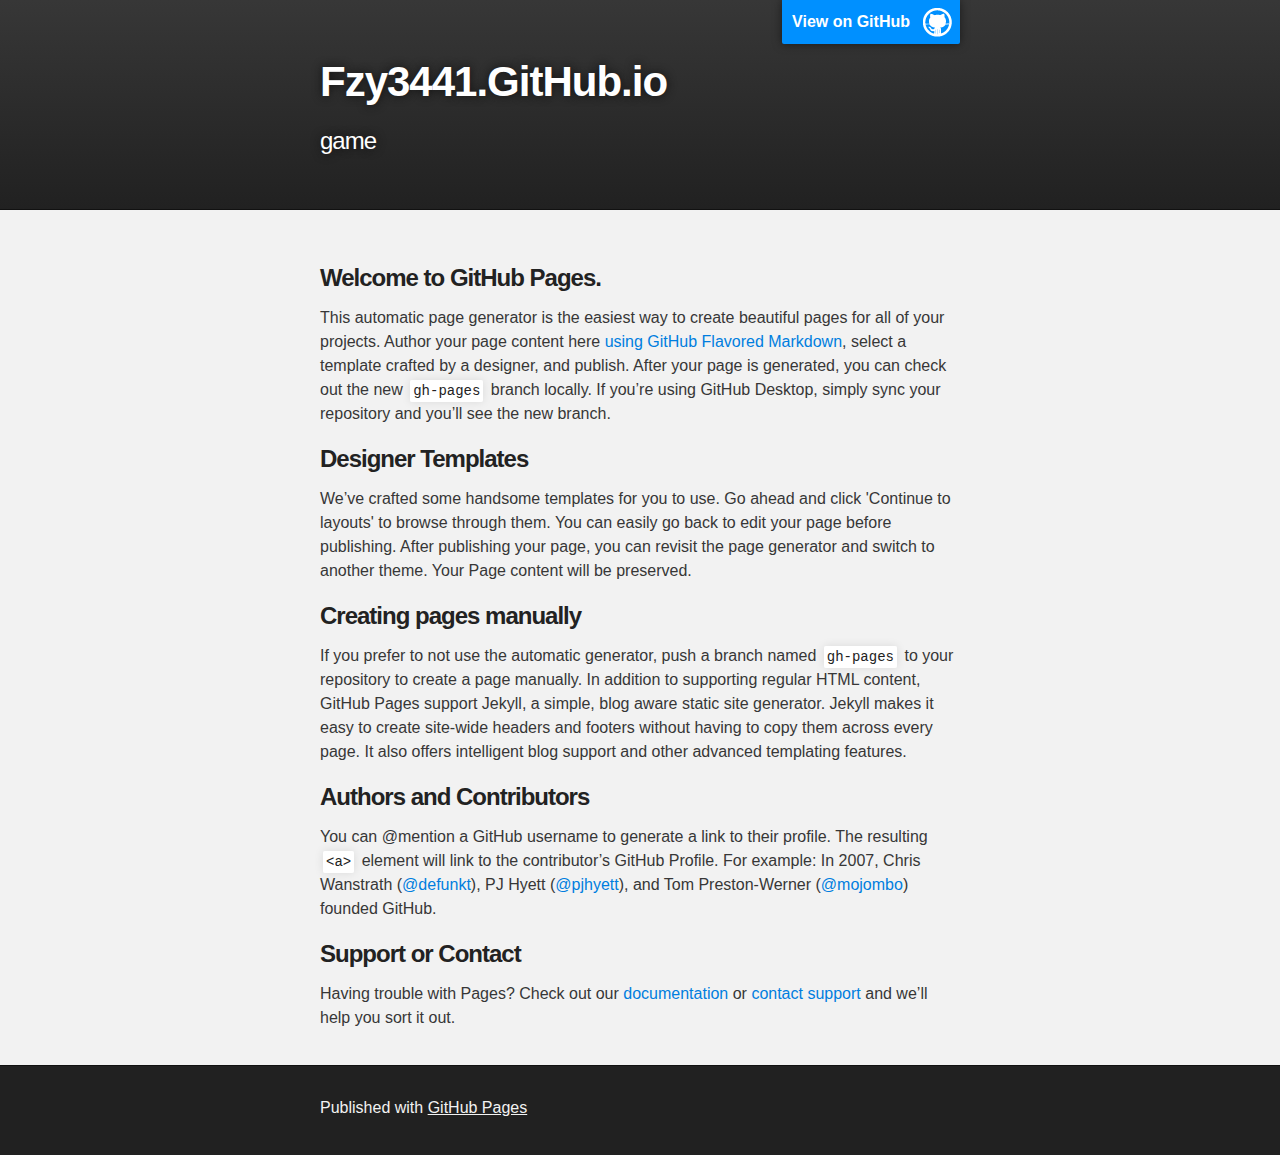
<file: index.html>
<!DOCTYPE html>
<html>

  <head>
    <meta charset='utf-8'>
    <meta http-equiv="X-UA-Compatible" content="chrome=1">
    <meta name="description" content="Fzy3441.GitHub.io : game">

    <link rel="stylesheet" type="text/css" media="screen" href="stylesheets/stylesheet.css">

    <title>Fzy3441.GitHub.io</title>
  </head>

  <body>

    <!-- HEADER -->
    <div id="header_wrap" class="outer">
        <header class="inner">
          <a id="forkme_banner" href="https://github.com/fzy3441">View on GitHub</a>

          <h1 id="project_title">Fzy3441.GitHub.io</h1>
          <h2 id="project_tagline">game</h2>

        </header>
    </div>

    <!-- MAIN CONTENT -->
    <div id="main_content_wrap" class="outer">
      <section id="main_content" class="inner">
        <h3>
<a id="welcome-to-github-pages" class="anchor" href="#welcome-to-github-pages" aria-hidden="true"><span aria-hidden="true" class="octicon octicon-link"></span></a>Welcome to GitHub Pages.</h3>

<p>This automatic page generator is the easiest way to create beautiful pages for all of your projects. Author your page content here <a href="https://guides.github.com/features/mastering-markdown/">using GitHub Flavored Markdown</a>, select a template crafted by a designer, and publish. After your page is generated, you can check out the new <code>gh-pages</code> branch locally. If you’re using GitHub Desktop, simply sync your repository and you’ll see the new branch.</p>

<h3>
<a id="designer-templates" class="anchor" href="#designer-templates" aria-hidden="true"><span aria-hidden="true" class="octicon octicon-link"></span></a>Designer Templates</h3>

<p>We’ve crafted some handsome templates for you to use. Go ahead and click 'Continue to layouts' to browse through them. You can easily go back to edit your page before publishing. After publishing your page, you can revisit the page generator and switch to another theme. Your Page content will be preserved.</p>

<h3>
<a id="creating-pages-manually" class="anchor" href="#creating-pages-manually" aria-hidden="true"><span aria-hidden="true" class="octicon octicon-link"></span></a>Creating pages manually</h3>

<p>If you prefer to not use the automatic generator, push a branch named <code>gh-pages</code> to your repository to create a page manually. In addition to supporting regular HTML content, GitHub Pages support Jekyll, a simple, blog aware static site generator. Jekyll makes it easy to create site-wide headers and footers without having to copy them across every page. It also offers intelligent blog support and other advanced templating features.</p>

<h3>
<a id="authors-and-contributors" class="anchor" href="#authors-and-contributors" aria-hidden="true"><span aria-hidden="true" class="octicon octicon-link"></span></a>Authors and Contributors</h3>

<p>You can @mention a GitHub username to generate a link to their profile. The resulting <code>&lt;a&gt;</code> element will link to the contributor’s GitHub Profile. For example: In 2007, Chris Wanstrath (<a href="https://github.com/defunkt" class="user-mention">@defunkt</a>), PJ Hyett (<a href="https://github.com/pjhyett" class="user-mention">@pjhyett</a>), and Tom Preston-Werner (<a href="https://github.com/mojombo" class="user-mention">@mojombo</a>) founded GitHub.</p>

<h3>
<a id="support-or-contact" class="anchor" href="#support-or-contact" aria-hidden="true"><span aria-hidden="true" class="octicon octicon-link"></span></a>Support or Contact</h3>

<p>Having trouble with Pages? Check out our <a href="https://help.github.com/pages">documentation</a> or <a href="https://github.com/contact">contact support</a> and we’ll help you sort it out.</p>
      </section>
    </div>

    <!-- FOOTER  -->
    <div id="footer_wrap" class="outer">
      <footer class="inner">
        <p>Published with <a href="https://pages.github.com">GitHub Pages</a></p>
      </footer>
    </div>

    

  </body>
</html>
</file>
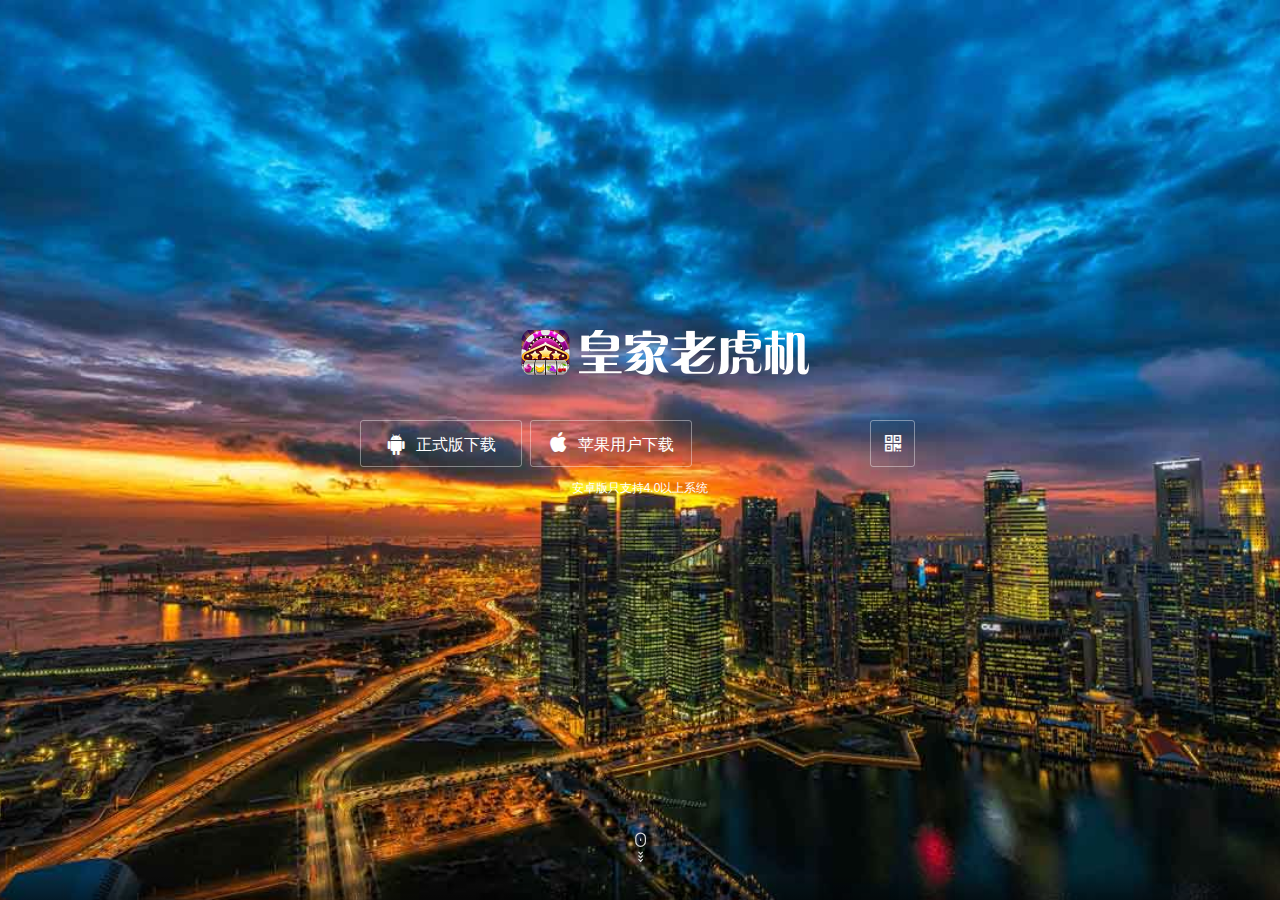
<file: 11/app.html>
<!DOCTYPE html>
<!--[if lt IE 7 ]><html class="ie6"><![endif]-->
<!--[if IE 7 ]><html class="ie7"><![endif]-->
<!--[if IE 8 ]><html class="ie8"><![endif]-->
<!--[if IE 9 ]><html class="ie9"><![endif]-->
<!--[if (gt IE 9)|!(IE)]><!--><html class="w3c"><!--<![endif]-->
<head>
  <meta charset=gbk>
  <title>�ʼ��ϻ���-����</title>
  <meta name="description" content="ûʲô">
  <meta name="renderer" content="webkit">
  <meta name="viewport" content="width=device-width, initial-scale=1.0, minimum-scale=1.0, maximum-scale=1.0, user-scalable=no">
  <link rel="stylesheet" href="style/css/ssl.css">
</head>
<body>
  <img src="style/img/logo.png" style="height:0;display:block;">
  <div class="container">
    <div class="stage stage-one active">
      <div class="bg-toggle bg-0"></div>
      <div class="title"></div>
      <div class="downloads">
        <a href="//www.chessgame.mobi/share/jingpin/download/BoutiqueOne.apk" class="download android">
          <i class="icon">&#xe604;</i>
          <span class="icon-text">��ʽ������</span>
        </a>
        <a href="//itunes.apple.com/cn/app/huang-jia-lao-hu-ji-shui-guo/id1154408769?l=zh&ls=1&mt=8" class="download ios">
          <i class="icon">&#xe603;</i>
          <span class="icon-text">ƻ���û�����</span>
        </a>
        
        
        
        <a href="javascript:void(0);" class="download qrcode">
          <i class="icon">&#xe772;</i>
        </a>
        <div class="text">��׿��ֻ֧��4.0����ϵͳ</div>
      </div>
      <div class="mouse">
        <div class="mouse-body">
          <div class="wheel"></div>
        </div>
        <div class="arrow-body">
          <span class="arrow arrow-a"></span>
          <span class="arrow arrow-b"></span>
          <span class="arrow arrow-c"></span>
        </div>
      </div>
    </div>
    
    <div class="stage stage-two">
    

    </div>

  </div>
  
  <script src="style/js/1102.js" ></script>
  <!--<script src="style/js/spiritext.js"></script>-->
  <script src="style/js/67bed3a6.js" ></script>
  <script src="style/js/ssl.js" ></script>

</body>
</html>
</file>
<file: stylesheets/stylesheet.css>
/*******************************************************************************
Slate Theme for GitHub Pages
by Jason Costello, @jsncostello
*******************************************************************************/

@import url(github-light.css);

/*******************************************************************************
MeyerWeb Reset
*******************************************************************************/

html, body, div, span, applet, object, iframe,
h1, h2, h3, h4, h5, h6, p, blockquote, pre,
a, abbr, acronym, address, big, cite, code,
del, dfn, em, img, ins, kbd, q, s, samp,
small, strike, strong, sub, sup, tt, var,
b, u, i, center,
dl, dt, dd, ol, ul, li,
fieldset, form, label, legend,
table, caption, tbody, tfoot, thead, tr, th, td,
article, aside, canvas, details, embed,
figure, figcaption, footer, header, hgroup,
menu, nav, output, ruby, section, summary,
time, mark, audio, video {
  margin: 0;
  padding: 0;
  border: 0;
  font: inherit;
  vertical-align: baseline;
}

/* HTML5 display-role reset for older browsers */
article, aside, details, figcaption, figure,
footer, header, hgroup, menu, nav, section {
  display: block;
}

ol, ul {
  list-style: none;
}

table {
  border-collapse: collapse;
  border-spacing: 0;
}

/*******************************************************************************
Theme Styles
*******************************************************************************/

body {
  box-sizing: border-box;
  color:#373737;
  background: #212121;
  font-size: 16px;
  font-family: 'Myriad Pro', Calibri, Helvetica, Arial, sans-serif;
  line-height: 1.5;
  -webkit-font-smoothing: antialiased;
}

h1, h2, h3, h4, h5, h6 {
  margin: 10px 0;
  font-weight: 700;
  color:#222222;
  font-family: 'Lucida Grande', 'Calibri', Helvetica, Arial, sans-serif;
  letter-spacing: -1px;
}

h1 {
  font-size: 36px;
  font-weight: 700;
}

h2 {
  padding-bottom: 10px;
  font-size: 32px;
  background: url('../images/bg_hr.png') repeat-x bottom;
}

h3 {
  font-size: 24px;
}

h4 {
  font-size: 21px;
}

h5 {
  font-size: 18px;
}

h6 {
  font-size: 16px;
}

p {
  margin: 10px 0 15px 0;
}

footer p {
  color: #f2f2f2;
}

a {
  text-decoration: none;
  color: #007edf;
  text-shadow: none;

  transition: color 0.5s ease;
  transition: text-shadow 0.5s ease;
  -webkit-transition: color 0.5s ease;
  -webkit-transition: text-shadow 0.5s ease;
  -moz-transition: color 0.5s ease;
  -moz-transition: text-shadow 0.5s ease;
  -o-transition: color 0.5s ease;
  -o-transition: text-shadow 0.5s ease;
  -ms-transition: color 0.5s ease;
  -ms-transition: text-shadow 0.5s ease;
}

a:hover, a:focus {text-decoration: underline;}

footer a {
  color: #F2F2F2;
  text-decoration: underline;
}

em {
  font-style: italic;
}

strong {
  font-weight: bold;
}

img {
  position: relative;
  margin: 0 auto;
  max-width: 739px;
  padding: 5px;
  margin: 10px 0 10px 0;
  border: 1px solid #ebebeb;

  box-shadow: 0 0 5px #ebebeb;
  -webkit-box-shadow: 0 0 5px #ebebeb;
  -moz-box-shadow: 0 0 5px #ebebeb;
  -o-box-shadow: 0 0 5px #ebebeb;
  -ms-box-shadow: 0 0 5px #ebebeb;
}

p img {
  display: inline;
  margin: 0;
  padding: 0;
  vertical-align: middle;
  text-align: center;
  border: none;
}

pre, code {
  width: 100%;
  color: #222;
  background-color: #fff;

  font-family: Monaco, "Bitstream Vera Sans Mono", "Lucida Console", Terminal, monospace;
  font-size: 14px;

  border-radius: 2px;
  -moz-border-radius: 2px;
  -webkit-border-radius: 2px;
}

pre {
  width: 100%;
  padding: 10px;
  box-shadow: 0 0 10px rgba(0,0,0,.1);
  overflow: auto;
}

code {
  padding: 3px;
  margin: 0 3px;
  box-shadow: 0 0 10px rgba(0,0,0,.1);
}

pre code {
  display: block;
  box-shadow: none;
}

blockquote {
  color: #666;
  margin-bottom: 20px;
  padding: 0 0 0 20px;
  border-left: 3px solid #bbb;
}


ul, ol, dl {
  margin-bottom: 15px
}

ul {
  list-style-position: inside;
  list-style: disc;
  padding-left: 20px;
}

ol {
  list-style-position: inside;
  list-style: decimal;
  padding-left: 20px;
}

dl dt {
  font-weight: bold;
}

dl dd {
  padding-left: 20px;
  font-style: italic;
}

dl p {
  padding-left: 20px;
  font-style: italic;
}

hr {
  height: 1px;
  margin-bottom: 5px;
  border: none;
  background: url('../images/bg_hr.png') repeat-x center;
}

table {
  border: 1px solid #373737;
  margin-bottom: 20px;
  text-align: left;
 }

th {
  font-family: 'Lucida Grande', 'Helvetica Neue', Helvetica, Arial, sans-serif;
  padding: 10px;
  background: #373737;
  color: #fff;
 }

td {
  padding: 10px;
  border: 1px solid #373737;
 }

form {
  background: #f2f2f2;
  padding: 20px;
}

/*******************************************************************************
Full-Width Styles
*******************************************************************************/

.outer {
  width: 100%;
}

.inner {
  position: relative;
  max-width: 640px;
  padding: 20px 10px;
  margin: 0 auto;
}

#forkme_banner {
  display: block;
  position: absolute;
  top:0;
  right: 10px;
  z-index: 10;
  padding: 10px 50px 10px 10px;
  color: #fff;
  background: url('../images/blacktocat.png') #0090ff no-repeat 95% 50%;
  font-weight: 700;
  box-shadow: 0 0 10px rgba(0,0,0,.5);
  border-bottom-left-radius: 2px;
  border-bottom-right-radius: 2px;
}

#header_wrap {
  background: #212121;
  background: -moz-linear-gradient(top, #373737, #212121);
  background: -webkit-linear-gradient(top, #373737, #212121);
  background: -ms-linear-gradient(top, #373737, #212121);
  background: -o-linear-gradient(top, #373737, #212121);
  background: linear-gradient(top, #373737, #212121);
}

#header_wrap .inner {
  padding: 50px 10px 30px 10px;
}

#project_title {
  margin: 0;
  color: #fff;
  font-size: 42px;
  font-weight: 700;
  text-shadow: #111 0px 0px 10px;
}

#project_tagline {
  color: #fff;
  font-size: 24px;
  font-weight: 300;
  background: none;
  text-shadow: #111 0px 0px 10px;
}

#downloads {
  position: absolute;
  width: 210px;
  z-index: 10;
  bottom: -40px;
  right: 0;
  height: 70px;
  background: url('../images/icon_download.png') no-repeat 0% 90%;
}

.zip_download_link {
  display: block;
  float: right;
  width: 90px;
  height:70px;
  text-indent: -5000px;
  overflow: hidden;
  background: url(../images/sprite_download.png) no-repeat bottom left;
}

.tar_download_link {
  display: block;
  float: right;
  width: 90px;
  height:70px;
  text-indent: -5000px;
  overflow: hidden;
  background: url(../images/sprite_download.png) no-repeat bottom right;
  margin-left: 10px;
}

.zip_download_link:hover {
  background: url(../images/sprite_download.png) no-repeat top left;
}

.tar_download_link:hover {
  background: url(../images/sprite_download.png) no-repeat top right;
}

#main_content_wrap {
  background: #f2f2f2;
  border-top: 1px solid #111;
  border-bottom: 1px solid #111;
}

#main_content {
  padding-top: 40px;
}

#footer_wrap {
  background: #212121;
}



/*******************************************************************************
Small Device Styles
*******************************************************************************/

@media screen and (max-width: 480px) {
  body {
    font-size:14px;
  }

  #downloads {
    display: none;
  }

  .inner {
    min-width: 320px;
    max-width: 480px;
  }

  #project_title {
  font-size: 32px;
  }

  h1 {
    font-size: 28px;
  }

  h2 {
    font-size: 24px;
  }

  h3 {
    font-size: 21px;
  }

  h4 {
    font-size: 18px;
  }

  h5 {
    font-size: 14px;
  }

  h6 {
    font-size: 12px;
  }

  code, pre {
    min-width: 320px;
    max-width: 480px;
    font-size: 11px;
  }

}
</file>
<file: 11/style/css/ssl.css>
@font-face {
	font-family: 'iconfont';
	src: url(img/iconfont.eot?#iefix);
	src: url(img/iconfont.eot?#iefix) format("embedded-opentype"), url(img/iconfont.woff) format("woff"), url(img/iconfont.ttf) format("truetype"), url(img/iconfont.svg) format("svg")
}
.downloads .download .icon {
	font-family: "iconfont"!important;
	font-size: 16px;
	font-style: normal;
	-webkit-font-smoothing: antialiased;
	-moz-osx-font-smoothing: grayscale;
	-webkit-text-stroke-width: .2px
}
body, html {
	background-color: #333;
	font-family: "Helvetica Neue", "Helvetica", "Microsoft YaHei", "STXIHEI", "Arial", "sans-serif";
	height: 100%;
	margin: 0;
	overflow: hidden;
	padding: 0;
	position: relative
}
.container, .stage:before, .stage-one .bg-toggle, .layer, .extra, .qrcode-layer {
	bottom: 0;
	left: 0;
	position: absolute;
	right: 0;
	top: 0
}
.logo {
	overflow: hidden;
	text-indent: -100%
}
.stage-two .title, .stage-three .title, .stage-four .title, .stage-four .item-0, .stage-four .show-item-0, .stage-four .item-1, .stage-four .show-item-1, .stage-four .item-2, .stage-four .show-item-2, .stage-four .item-3, .stage-four .show-item-3, .stage-four .item-4, .stage-four .show-item-4, .stage-four .item-5, .stage-four .show-item-5, .stage-one .title, .stage-two .map, .stage-two .cloud, .stage-two .more-information, .stage-three .location, .stage-three .huichi, .stage-three .shangmen, .stage-three .tuangou, .stage-three .chaoshi, .stage-three .dingpiao, .stage-three .tongcheng, .stage-four .fangdajing, .logo, .downloads .download {
	background-size: 100%;
	background-repeat: no-repeat;
	background-position: center;
	display: block;
	position: absolute
}
.stage-two .title, .stage-three .title, .stage-four .title {
	height: 80px;
	left: 0;
	right: 0;
	top: 15%;
	z-index: 10
}
.stage-four .item-0, .stage-four .show-item-0, .stage-four .item-1, .stage-four .show-item-1, .stage-four .item-2, .stage-four .show-item-2, .stage-four .item-3, .stage-four .show-item-3, .stage-four .item-4, .stage-four .show-item-4, .stage-four .item-5, .stage-four .show-item-5 {
	background-size: 100%;
	height: 72px;
	left: 50%;
	margin-top: -36px;
	top: 50%;
	width: 60px
}
.stage-four .item-0, .stage-four .show-item-0, .stage-four .item-1, .stage-four .show-item-1, .stage-four .item-2, .stage-four .show-item-2, .stage-four .item-3, .stage-four .show-item-3, .stage-four .item-4, .stage-four .show-item-4, .stage-four .item-5, .stage-four .show-item-5 {
	background: url(img/t01f0d6e4ea706ec3bb.png) no-repeat center;
	background-size: 160px;
	height: 94px;
	margin-top: -47px;
	position: absolute;
	top: 50%;
	width: 80px
}
@-moz-keyframes scaleCircle {
from {
opacity:.5;
-moz-transform:scale(0);
transform:scale(0)
}
to {
	opacity: 0;
	-moz-transform: scale(11);
	transform: scale(11)
}
}
@-webkit-keyframes scaleCircle {
from {
opacity:.5;
-webkit-transform:scale(0);
transform:scale(0)
}
to {
	opacity: 0;
	-webkit-transform: scale(11);
	transform: scale(11)
}
}
@keyframes scaleCircle {
from {
opacity:.5;
-moz-transform:scale(0);
-ms-transform:scale(0);
-webkit-transform:scale(0);
transform:scale(0)
}
to {
	opacity: 0;
	-moz-transform: scale(11);
	-ms-transform: scale(11);
	-webkit-transform: scale(11);
	transform: scale(11)
}
}
@-moz-keyframes putong {
93% {
-moz-transform:scale(1);
transform:scale(1)
}
95% {
-moz-transform:scale(1.1);
transform:scale(1.1)
}
98% {
-moz-transform:scale(0.95);
transform:scale(0.95)
}
}
@-webkit-keyframes putong {
93% {
-webkit-transform:scale(1);
transform:scale(1)
}
95% {
-webkit-transform:scale(1.1);
transform:scale(1.1)
}
98% {
-webkit-transform:scale(0.95);
transform:scale(0.95)
}
}
@keyframes putong {
93% {
-moz-transform:scale(1);
-ms-transform:scale(1);
-webkit-transform:scale(1);
transform:scale(1)
}
95% {
-moz-transform:scale(1.1);
-ms-transform:scale(1.1);
-webkit-transform:scale(1.1);
transform:scale(1.1)
}
98% {
-moz-transform:scale(0.95);
-ms-transform:scale(0.95);
-webkit-transform:scale(0.95);
transform:scale(0.95)
}
}
@-moz-keyframes mouseScroll {
0% {
opacity:0
}
50% {
opacity:.5
}
100% {
opacity:1
}
}
@-webkit-keyframes mouseScroll {
0% {
opacity:0
}
50% {
opacity:.5
}
100% {
opacity:1
}
}
@keyframes mouseScroll {
0% {
opacity:0
}
50% {
opacity:.5
}
100% {
opacity:1
}
}
@-moz-keyframes mouseWheel {
0% {
opacity:1;
-moz-transform:translateY(0);
transform:translateY(0)
}
100% {
opacity:0;
-moz-transform:translateY(4px);
transform:translateY(4px)
}
}
@-webkit-keyframes mouseWheel {
0% {
opacity:1;
-webkit-transform:translateY(0);
transform:translateY(0)
}
100% {
opacity:0;
-webkit-transform:translateY(4px);
transform:translateY(4px)
}
}
@keyframes mouseWheel {
0% {
opacity:1;
-moz-transform:translateY(0);
-ms-transform:translateY(0);
-webkit-transform:translateY(0);
transform:translateY(0)
}
100% {
opacity:0;
-moz-transform:translateY(4px);
-ms-transform:translateY(4px);
-webkit-transform:translateY(4px);
transform:translateY(4px)
}
}
@-moz-keyframes popOne {
0% {
filter:blur(0px);
-moz-transform:scale(1.2);
transform:scale(1.2)
}
30% {
filter:blur(0px);
-moz-transform:scale(1.2);
transform:scale(1.2)
}
43% {
filter:blur(4px);
-moz-transform:scale(1);
transform:scale(1)
}
90% {
filter:blur(4px);
-moz-transform:scale(1);
transform:scale(1)
}
100% {
filter:blur(0px);
-moz-transform:scale(1.2);
transform:scale(1.2)
}
}
@-webkit-keyframes popOne {
0% {
-webkit-filter:blur(0px);
filter:blur(0px);
-webkit-transform:scale(1.2);
transform:scale(1.2)
}
30% {
-webkit-filter:blur(0px);
filter:blur(0px);
-webkit-transform:scale(1.2);
transform:scale(1.2)
}
43% {
-webkit-filter:blur(4px);
filter:blur(4px);
-webkit-transform:scale(1);
transform:scale(1)
}
90% {
-webkit-filter:blur(4px);
filter:blur(4px);
-webkit-transform:scale(1);
transform:scale(1)
}
100% {
-webkit-filter:blur(0px);
filter:blur(0px);
-webkit-transform:scale(1.2);
transform:scale(1.2)
}
}
@keyframes popOne {
0% {
-webkit-filter:blur(0px);
filter:blur(0px);
-moz-transform:scale(1.2);
-ms-transform:scale(1.2);
-webkit-transform:scale(1.2);
transform:scale(1.2)
}
30% {
-webkit-filter:blur(0px);
filter:blur(0px);
-moz-transform:scale(1.2);
-ms-transform:scale(1.2);
-webkit-transform:scale(1.2);
transform:scale(1.2)
}
43% {
-webkit-filter:blur(4px);
filter:blur(4px);
-moz-transform:scale(1);
-ms-transform:scale(1);
-webkit-transform:scale(1);
transform:scale(1)
}
90% {
-webkit-filter:blur(4px);
filter:blur(4px);
-moz-transform:scale(1);
-ms-transform:scale(1);
-webkit-transform:scale(1);
transform:scale(1)
}
100% {
-webkit-filter:blur(0px);
filter:blur(0px);
-moz-transform:scale(1.2);
-ms-transform:scale(1.2);
-webkit-transform:scale(1.2);
transform:scale(1.2)
}
}
@-moz-keyframes popTwo {
0% {
filter:blur(4px);
-moz-transform:scale(1);
transform:scale(1)
}
33% {
filter:blur(4px);
-moz-transform:scale(1);
transform:scale(1)
}
43% {
filter:blur(0px);
-moz-transform:scale(1.2);
transform:scale(1.2)
}
66% {
filter:blur(0px);
-moz-transform:scale(1.2);
transform:scale(1.2)
}
76% {
filter:blur(4px);
-moz-transform:scale(1);
transform:scale(1)
}
}
@-webkit-keyframes popTwo {
0% {
-webkit-filter:blur(4px);
filter:blur(4px);
-webkit-transform:scale(1);
transform:scale(1)
}
33% {
-webkit-filter:blur(4px);
filter:blur(4px);
-webkit-transform:scale(1);
transform:scale(1)
}
43% {
-webkit-filter:blur(0px);
filter:blur(0px);
-webkit-transform:scale(1.2);
transform:scale(1.2)
}
66% {
-webkit-filter:blur(0px);
filter:blur(0px);
-webkit-transform:scale(1.2);
transform:scale(1.2)
}
76% {
-webkit-filter:blur(4px);
filter:blur(4px);
-webkit-transform:scale(1);
transform:scale(1)
}
}
@keyframes popTwo {
0% {
-webkit-filter:blur(4px);
filter:blur(4px);
-moz-transform:scale(1);
-ms-transform:scale(1);
-webkit-transform:scale(1);
transform:scale(1)
}
33% {
-webkit-filter:blur(4px);
filter:blur(4px);
-moz-transform:scale(1);
-ms-transform:scale(1);
-webkit-transform:scale(1);
transform:scale(1)
}
43% {
-webkit-filter:blur(0px);
filter:blur(0px);
-moz-transform:scale(1.2);
-ms-transform:scale(1.2);
-webkit-transform:scale(1.2);
transform:scale(1.2)
}
66% {
-webkit-filter:blur(0px);
filter:blur(0px);
-moz-transform:scale(1.2);
-ms-transform:scale(1.2);
-webkit-transform:scale(1.2);
transform:scale(1.2)
}
76% {
-webkit-filter:blur(4px);
filter:blur(4px);
-moz-transform:scale(1);
-ms-transform:scale(1);
-webkit-transform:scale(1);
transform:scale(1)
}
}
@-moz-keyframes popThree {
0% {
filter:blur(4px);
-moz-transform:scale(1);
transform:scale(1)
}
66% {
filter:blur(4px);
-moz-transform:scale(1);
transform:scale(1)
}
76% {
filter:blur(0px);
-moz-transform:scale(1.2);
transform:scale(1.2)
}
90% {
filter:blur(0px);
-moz-transform:scale(1.2);
transform:scale(1.2)
}
}
@-webkit-keyframes popThree {
0% {
-webkit-filter:blur(4px);
filter:blur(4px);
-webkit-transform:scale(1);
transform:scale(1)
}
66% {
-webkit-filter:blur(4px);
filter:blur(4px);
-webkit-transform:scale(1);
transform:scale(1)
}
76% {
-webkit-filter:blur(0px);
filter:blur(0px);
-webkit-transform:scale(1.2);
transform:scale(1.2)
}
90% {
-webkit-filter:blur(0px);
filter:blur(0px);
-webkit-transform:scale(1.2);
transform:scale(1.2)
}
}
@keyframes popThree {
0% {
-webkit-filter:blur(4px);
filter:blur(4px);
-moz-transform:scale(1);
-ms-transform:scale(1);
-webkit-transform:scale(1);
transform:scale(1)
}
66% {
-webkit-filter:blur(4px);
filter:blur(4px);
-moz-transform:scale(1);
-ms-transform:scale(1);
-webkit-transform:scale(1);
transform:scale(1)
}
76% {
-webkit-filter:blur(0px);
filter:blur(0px);
-moz-transform:scale(1.2);
-ms-transform:scale(1.2);
-webkit-transform:scale(1.2);
transform:scale(1.2)
}
90% {
-webkit-filter:blur(0px);
filter:blur(0px);
-moz-transform:scale(1.2);
-ms-transform:scale(1.2);
-webkit-transform:scale(1.2);
transform:scale(1.2)
}
}
@-moz-keyframes cloudAni {
0% {
-moz-transform:translateX(0);
transform:translateX(0)
}
25% {
-moz-transform:translateX(20%);
transform:translateX(20%)
}
50% {
-moz-transform:translateX(0);
transform:translateX(0)
}
75% {
-moz-transform:translateX(-20%);
transform:translateX(-20%)
}
100% {
-moz-transform:translateX(0);
transform:translateX(0)
}
}
@-webkit-keyframes cloudAni {
0% {
-webkit-transform:translateX(0);
transform:translateX(0)
}
25% {
-webkit-transform:translateX(20%);
transform:translateX(20%)
}
50% {
-webkit-transform:translateX(0);
transform:translateX(0)
}
75% {
-webkit-transform:translateX(-20%);
transform:translateX(-20%)
}
100% {
-webkit-transform:translateX(0);
transform:translateX(0)
}
}
@keyframes cloudAni {
0% {
-moz-transform:translateX(0);
-ms-transform:translateX(0);
-webkit-transform:translateX(0);
transform:translateX(0)
}
25% {
-moz-transform:translateX(20%);
-ms-transform:translateX(20%);
-webkit-transform:translateX(20%);
transform:translateX(20%)
}
50% {
-moz-transform:translateX(0);
-ms-transform:translateX(0);
-webkit-transform:translateX(0);
transform:translateX(0)
}
75% {
-moz-transform:translateX(-20%);
-ms-transform:translateX(-20%);
-webkit-transform:translateX(-20%);
transform:translateX(-20%)
}
100% {
-moz-transform:translateX(0);
-ms-transform:translateX(0);
-webkit-transform:translateX(0);
transform:translateX(0)
}
}
@-moz-keyframes cloudAniThree {
0% {
-moz-transform:translateX(0);
transform:translateX(0)
}
25% {
-moz-transform:translateX(10%);
transform:translateX(10%)
}
50% {
-moz-transform:translateX(0);
transform:translateX(0)
}
75% {
-moz-transform:translateX(-10%);
transform:translateX(-10%)
}
100% {
-moz-transform:translateX(0);
transform:translateX(0)
}
}
@-webkit-keyframes cloudAniThree {
0% {
-webkit-transform:translateX(0);
transform:translateX(0)
}
25% {
-webkit-transform:translateX(10%);
transform:translateX(10%)
}
50% {
-webkit-transform:translateX(0);
transform:translateX(0)
}
75% {
-webkit-transform:translateX(-10%);
transform:translateX(-10%)
}
100% {
-webkit-transform:translateX(0);
transform:translateX(0)
}
}
@keyframes cloudAniThree {
0% {
-moz-transform:translateX(0);
-ms-transform:translateX(0);
-webkit-transform:translateX(0);
transform:translateX(0)
}
25% {
-moz-transform:translateX(10%);
-ms-transform:translateX(10%);
-webkit-transform:translateX(10%);
transform:translateX(10%)
}
50% {
-moz-transform:translateX(0);
-ms-transform:translateX(0);
-webkit-transform:translateX(0);
transform:translateX(0)
}
75% {
-moz-transform:translateX(-10%);
-ms-transform:translateX(-10%);
-webkit-transform:translateX(-10%);
transform:translateX(-10%)
}
100% {
-moz-transform:translateX(0);
-ms-transform:translateX(0);
-webkit-transform:translateX(0);
transform:translateX(0)
}
}
.container {
	-moz-transition: -moz-transform .3s;
	-o-transition: -o-transform .3s;
	-webkit-transition: -webkit-transform .3s;
	transition: transform .3s;
	z-index: 1
}
.stage {
	background-size: cover;
	background-repeat: no-repeat;
	background-position: center;
	display: none;
	overflow: hidden;
	position: absolute;
	-moz-transition: all .3s;
	-o-transition: all .3s;
	-webkit-transition: all .3s;
	transition: all .3s;
	width: 100%
}
.logo {
	background-image: url(img/t016a5f803e9bc301c2.png);
	height: 36px;
	left: 70px;
	top: 20px;
	width: 100px;
	z-index: 10
}
.downloads {
	left: 0;
	position: absolute;
	right: 0;
	z-index: 10
}
.text {
	color: #fff;
	font-size: 12px;
	margin-top: 60px;
	text-align: center
}
.dots {
	display: none;
	list-style: none;
	margin-top: -70px;
	padding-left: 0;
	right: 25px;
	top: 50%
}
.dots, .bottom {
	position: absolute;
	z-index: 10
}
.bottom {
	bottom: 0;
	color: #fff;
	font-size: 12px;
	height: 20px;
	left: 0;
	opacity: .4;
	right: 0;
	text-align: center;
	filter: alpha(opacity=40)
}
.extra {
	filter: alpha(opacity=0);
	opacity: 0;
	-moz-transition: all .3s;
	-o-transition: all .3s;
	-webkit-transition: all .3s;
	transition: all .3s;
	z-index: -1
}
.qrcode-layer {
	background: rgba(0,0,0,0.8)
}
.qrcode-img {
	background-color: #fff;
	height: 286px;
	left: 50%;
	margin-left: -125px;
	margin-top: -143px;
	position: fixed;
	top: 50%;
	width: 250px
}
.preload {
	display: none
}
.stage:before {
	content: '';
	display: block
}
.stage.active {
	z-index: 200
}
.stage.prev {
	-moz-transform: translate3d(0, -100%, 0);
	-ms-transform: translate3d(0, -100%, 0);
	-webkit-transform: translate3d(0, -100%, 0);
	transform: translate3d(0, -100%, 0);
	z-index: 0
}
.stage.next {
	-moz-transform: translate3d(0, 100%, 0);
	-ms-transform: translate3d(0, 100%, 0);
	-webkit-transform: translate3d(0, 100%, 0);
	transform: translate3d(0, 100%, 0);
	z-index: 0
}
.stage.high {
	z-index: 3
}
.stage-one:after {
	background-image: url('[data-uri]');
	background-size: 100%;
	background-image: -webkit-gradient(linear, 50% 0, 50% 100%, color-stop(0%, rgba(0,0,0,0)), color-stop(100%, rgba(0,0,0,0.4)));
	background-image: -moz-linear-gradient(top, rgba(0,0,0,0), rgba(0,0,0,0.4));
	background-image: -webkit-linear-gradient(top, rgba(0,0,0,0), rgba(0,0,0,0.4));
	background-image: linear-gradient(to bottom, rgba(0,0,0,0), rgba(0,0,0,0.4));
	bottom: 0;
	content: '';
	height: 26px;
	left: 0;
	position: absolute;
	width: 100%
}
.stage-one .bg-toggle {
	background-size: cover;
	background-repeat: no-repeat;
	background-position: center;
	-moz-transition: all 1s;
	-o-transition: all 1s;
	-webkit-transition: all 1s;
	transition: all 1s;
	z-index: 0
}
.stage-one .bg-0 {
	background-image: url(img/t010f5a6aad634f810d.jpg)
}
.stage-one .title {
	background-image: url(img/zhizunyouxiting.png);
	background-size: 352px auto;
	height: 45px;
	left: 0;
	margin-top: -120px;
	right: 0;
	top: 50%;
	z-index: 2
}
.stage-one .downloads {
	margin-top: -30px;
	top: 50%
}
.stage-one .mouse {
	bottom: 40px;
	display: none;
	height: 25px;
	left: 50%;
	margin-left: -4px;
	position: absolute;
	-moz-transform: scale(1.2);
	-ms-transform: scale(1.2);
	-webkit-transform: scale(1.2);
	transform: scale(1.2);
	width: 8px;
	z-index: 10
}

.stage-two:after {
	background-image: url('[data-uri]');
	background-size: 100%;
	background-image: -webkit-gradient(linear, 50% 0, 50% 100%, color-stop(0%, rgba(0,0,0,0)), color-stop(100%, rgba(0,0,0,0.4)));
	background-image: -moz-linear-gradient(top, rgba(0,0,0,0), rgba(0,0,0,0.4));
	background-image: -webkit-linear-gradient(top, rgba(0,0,0,0), rgba(0,0,0,0.4));
	background-image: linear-gradient(to bottom, rgba(0,0,0,0), rgba(0,0,0,0.4));
	bottom: 0;
	content: '';
	height: 26px;
	left: 0;
	position: absolute;
	width: 100%
}
.stage-two .bg-toggle {
	background-size: cover;
	background-repeat: no-repeat;
	background-position: center;
	-moz-transition: all 1s;
	-o-transition: all 1s;
	-webkit-transition: all 1s;
	transition: all 1s;
	z-index: 0
}
.stage-two{
	background-image: url(img/t010f5a6aad634f810d.jpg)
}
.stage-two .title {
	background-image: url(img/huanlejieji.png);
	background-size: 352px auto;
	height: 45px;
	left: 0;
	margin-top: -120px;
	right: 0;
	top: 50%;
	z-index: 2
}
.stage-two .downloads {
	margin-top: -30px;
	top: 50%
}
.stage-two .mouse {
	bottom: 40px;
	display: none;
	height: 25px;
	left: 50%;
	margin-left: -4px;
	position: absolute;
	-moz-transform: scale(1.2);
	-ms-transform: scale(1.2);
	-webkit-transform: scale(1.2);
	transform: scale(1.2);
	width: 8px;
	z-index: 10
}

.stage-three:before {
	background-image: url('[data-uri]');
	background-size: 100%;
	background-image: -webkit-gradient(linear, 0% 0, 100% 100%, color-stop(0%, #267ac0), color-stop(100%, #b12b8c));
	background-image: -moz-linear-gradient(top, #267ac0, #b12b8c);
	background-image: -webkit-linear-gradient(top, #267ac0, #b12b8c);
	background-image: linear-gradient(to bottom right, #267ac0, #b12b8c);
filter:progid:DXImageTransform.Microsoft.Alpha(enabled=false);
	opacity: 1;
	z-index: 1
}
.stage-three .title {
	background-image: url(img/t01a019aa025e6159a4.png);
	background-size: 361px 64px
}
.stage-three .location {
	background-image: url(img/t01f8f67294d6803b85.png);
	background-size: 100%;
	height: 88px;
	left: 50%;
	margin-left: -44px;
	margin-top: -44px;
	top: 50%;
	width: 88px;
	z-index: 10
}
.stage-three .huichi {
	background-image: url(img/t013b540374841acc24.png);
	background-size: 100%;
	height: 62px;
	left: 50%;
	margin-left: -170px;
	top: 39%;
	width: 48px;
	z-index: 10
}
.stage-three .shangmen {
	background-image: url(img/t0100a8b2442abe45cc.png);
	background-size: 100%;
	height: 88px;
	left: 50%;
	margin-left: -105px;
	top: 59%;
	width: 60px;
	z-index: 10
}
.stage-three .tuangou {
	background-image: url(img/t0160630120fb3d177c.png);
	background-size: 100%;
	height: 77px;
	left: 50%;
	margin-left: 140px;
	top: 43%;
	width: 58px;
	z-index: 10
}
.stage-three .chaoshi {
	background-image: url(img/t01ee1fe9103b8e7033.png);
	background-size: 100%;
	height: 62px;
	left: 50%;
	margin-left: 230px;
	top: 47%;
	width: 40px;
	z-index: 10
}
.stage-three .dingpiao {
	background-image: url(img/t015aeb8d5ec24603a1.png);
	background-size: 100%;
	height: 50px;
	left: 50%;
	margin-left: -270px;
	top: 46%;
	width: 35px;
	z-index: 10
}
.stage-three .tongcheng {
	background-image: url(img/t011049c9e6e1be64a9.png);
	background-size: 100%;
	height: 53px;
	left: 50%;
	margin-left: 206px;
	top: 30%;
	width: 37px;
	z-index: 10
}
.stage-four:before {
	background-image: url('[data-uri]');
	background-size: 100%;
	background-image: -webkit-gradient(linear, 0% 0, 100% 100%, color-stop(0%, #ffa800), color-stop(100%, #ff693c));
	background-image: -moz-linear-gradient(top, #ffa800, #ff693c);
	background-image: -webkit-linear-gradient(top, #ffa800, #ff693c);
	background-image: linear-gradient(to bottom right, #ffa800, #ff693c);
filter:progid:DXImageTransform.Microsoft.Alpha(enabled=false);
	opacity: 1;
	z-index: 1
}
.stage-four .title {
	background-image: url(img/t01afb5643008d06027.png);
	background-size: 381px 65px
}
.stage-four .fangdajing {
	background-image: url(img/t01d156197e097d8201.png);
	background-size: 100%;
	height: 187px;
	left: 50%;
	margin-left: -89px;
	margin-top: -88px;
	top: 50%;
	width: 187px;
	z-index: 100
}
.stage-four .searchitem-container {
	height: 150px;
	left: 50%;
	margin-top: -75px;
	margin-left: -382px;
	overflow: hidden;
	position: absolute;
	top: 50%;
	width: 800px;
	z-index: 10
}
.stage-four .item-0 {
	left: 20px;
	-moz-transition: -moz-transform .3s;
	-o-transition: -o-transform .3s;
	-webkit-transition: -webkit-transform .3s;
	transition: transform .3s
}
.stage-four .img-0 {
	background-position: 0 0
}
.stage-four .show-item-0 {
	background-position: -80px 0;
	left: 340px
}
.stage-four .item-1 {
	left: 180px;
	-moz-transition: -moz-transform .3s;
	-o-transition: -o-transform .3s;
	-webkit-transition: -webkit-transform .3s;
	transition: transform .3s
}
.stage-four .img-1 {
	background-position: 0 -95px
}
.stage-four .show-item-1 {
	background-position: -80px -95px;
	left: 340px
}
.stage-four .item-2 {
	left: 340px;
	-moz-transition: -moz-transform .3s;
	-o-transition: -o-transform .3s;
	-webkit-transition: -webkit-transform .3s;
	transition: transform .3s
}
.stage-four .img-2 {
	background-position: 0 -190px
}
.stage-four .show-item-2 {
	background-position: -80px -190px;
	left: 340px
}
.stage-four .item-3 {
	left: 500px;
	-moz-transition: -moz-transform .3s;
	-o-transition: -o-transform .3s;
	-webkit-transition: -webkit-transform .3s;
	transition: transform .3s
}
.stage-four .img-3 {
	background-position: 0 -285px
}
.stage-four .show-item-3 {
	background-position: -80px -285px;
	left: 340px
}
.stage-four .item-4 {
	left: 660px;
	-moz-transition: -moz-transform .3s;
	-o-transition: -o-transform .3s;
	-webkit-transition: -webkit-transform .3s;
	transition: transform .3s
}
.stage-four .img-4 {
	background-position: 0 -380px
}
.stage-four .show-item-4 {
	background-position: -80px -380px;
	left: 340px
}
.stage-four .item-5 {
	left: 820px;
	-moz-transition: -moz-transform .3s;
	-o-transition: -o-transform .3s;
	-webkit-transition: -webkit-transform .3s;
	transition: transform .3s
}
.stage-four .img-5 {
	background-position: 0 0
}
.stage-four .show-item-5 {
	background-position: -80px 0;
	left: 340px
}
.stage-four .search-items {
	margin-top: 75px
}
.layer .downloads {
	filter: alpha(opacity=0);
	bottom: 0;
	opacity: 0;
	-moz-transition: all .3s;
	-o-transition: all .3s;
	-webkit-transition: all .3s;
	transition: all .3s
}
.downloads .download {
	border: 1px solid rgba(255,255,255,0.4);
	border-radius: 3px;
	color: #fff;
	height: 45px;
	left: 50%;
	line-height: 45px;
	text-align: center;
	text-decoration: none;
	-moz-transition: all .3s;
	-o-transition: all .3s;
	-webkit-transition: all .3s;
	transition: all .3s;
	width: 160px
}
.downloads .android {
	margin-left: -280px
}
.downloads .ios {
	margin-left: -110px
}
.downloads .preview {
	margin-left: 60px
}
.downloads .qrcode {
	margin-left: 230px;
	width: 43px
}
.dots .dot {
	background: #fff;
	-moz-border-radius: 50%;
	-webkit-border-radius: 50%;
	border-radius: 50%;
	display: block;
	height: 10px;
	margin-bottom: 20px;
	filter: alpha(opacity=30);
	opacity: .3;
	position: relative;
	-moz-transition: all .3s linear;
	-o-transition: all .3s linear;
	-webkit-transition: all .3s linear;
	transition: all .3s linear;
	width: 10px
}
.extra.show {
	z-index: 100;
	filter:progid:DXImageTransform.Microsoft.Alpha(enabled=false);
	opacity: 1
}
.qrcode-img .qrcode-text {
	color: #999;
	text-align: center
}
.stage-one .bg-toggle.hide {
	filter: alpha(opacity=0);
	opacity: 0
}
.stage-one .mouse .mouse-body {
	border-radius: 5px;
	border: 1px solid #ddd;
	height: 10px;
	width: 7px
}
.stage-one .mouse .wheel {
	background: #ddd;
	display: block;
	height: 2px;
	margin: 4px auto;
	width: 1px
}
.stage-one .mouse .arrow-body {
	margin-top: 3px
}
.stage-one .mouse .arrow {
	border-right: 1px solid #ddd;
	border-bottom: 1px solid #ddd;
	display: block;
	height: 2px;
	margin: 0 0 0 3px;
	-moz-transform: rotate(45deg);
	-ms-transform: rotate(45deg);
	-webkit-transform: rotate(45deg);
	transform: rotate(45deg);
	width: 2px
}
.stage-two .cloud.cloud-one {
	margin-left: -250px;
	margin-top: 30px
}
.stage-two .cloud.cloud-two {
	margin-left: 160px;
	margin-top: -10px
}
.stage-two .cloud.cloud-three {
	margin-left: 70px;
	margin-top: 60px;
	filter: alpha(opacity=60);
	opacity: .6
}
.stage-two .more-information.animate {
	background-image: url("img/t017372de28e985cd98.png");
	background-size: auto;
	background-position: initial
}
.layer .downloads.show {
	bottom: 80px;
filter:progid:DXImageTransform.Microsoft.Alpha(enabled=false);
	opacity: 1
}
.downloads .download .icon {
	font-size: 20px;
	margin-right: 5px
}
.downloads .download .icon, .downloads .download .icon-text {
	vertical-align: middle
}
.downloads .download:hover {
	background-color: rgba(255,255,255,0.5);
	color: #444
}
.downloads .ios .icon {
	position: relative;
	top: -2px
}
.downloads .qrcode .icon {
	margin-right: 0
}
.dots .dot.active {
filter:progid:DXImageTransform.Microsoft.Alpha(enabled=false);
	opacity: 1;
	-moz-transform: scale(1.6);
	-ms-transform: scale(1.6);
	-webkit-transform: scale(1.6);
	transform: scale(1.6)
}
.stage.active.stage-one .wheel {
	-moz-animation: mouseWheel 1.2s ease infinite;
	-webkit-animation: mouseWheel 1.2s ease infinite;
	animation: mouseWheel 1.2s ease infinite
}
.stage.active.stage-one .arrow-a {
	-moz-animation: mouseScroll 1s infinite alternate .1s;
	-webkit-animation: mouseScroll 1s infinite alternate .1s;
	animation: mouseScroll 1s infinite alternate .1s
}
.stage.active.stage-one .arrow-b {
	-moz-animation: mouseScroll 1s infinite alternate .2s;
	-webkit-animation: mouseScroll 1s infinite alternate .2s;
	animation: mouseScroll 1s infinite alternate .2s
}
.stage.active.stage-one .arrow-c {
	-moz-animation: mouseScroll 1s infinite alternate .3s;
	-webkit-animation: mouseScroll 1s infinite alternate .3s;
	animation: mouseScroll 1s infinite alternate .3s
}
.stage.active.stage-two .cloud {
	-moz-animation: cloudAni 20s linear infinite;
	-webkit-animation: cloudAni 20s linear infinite;
	animation: cloudAni 20s linear infinite
}
.stage.active.stage-three .huichi {
	-moz-animation: putong 5s infinite 1s;
	-webkit-animation: putong 5s infinite 1s;
	animation: putong 5s infinite 1s
}
.stage.active.stage-three .shangmen {
	-moz-animation: putong 5s infinite;
	-webkit-animation: putong 5s infinite;
	animation: putong 5s infinite
}
.stage.active.stage-three .tuangou {
	-moz-animation: putong 5s infinite 2s;
	-webkit-animation: putong 5s infinite 2s;
	animation: putong 5s infinite 2s
}
.stage.active.stage-three .circle {
	-moz-animation: scaleCircle 5s infinite 0s;
	-webkit-animation: scaleCircle 5s infinite 0s;
	animation: scaleCircle 5s infinite 0s;
	background-color: #000;
	-moz-border-radius: 50%;
	-webkit-border-radius: 50%;
	border-radius: 50%
}
.stage.active.stage-three .circle, .stage.active.stage-three .circle2 {
	height: 60px;
	left: 50%;
	margin-top: -30px;
	margin-left: -30px;
	filter: alpha(opacity=50);
	opacity: .5;
	position: absolute;
	top: 50%;
	width: 60px;
	z-index: 5
}
.stage.active.stage-three .circle2 {
	-moz-animation: scaleCircle 5s infinite 2.5s;
	-webkit-animation: scaleCircle 5s infinite 2.5s;
	animation: scaleCircle 5s infinite 2.5s;
	background-color: #000;
	-moz-border-radius: 50%;
	-webkit-border-radius: 50%;
	border-radius: 50%
}
.stage.active.stage-two .cloud.cloud-three {
	-moz-animation: cloudAniThree 20s linear infinite;
	-webkit-animation: cloudAniThree 20s linear infinite;
	animation: cloudAniThree 20s linear infinite
}
#qrcode {
	height: 250px
}
#qrcode, #qrcode canvas {
	width: 250px;
	background-image: url("img/t01d8ef273293431e81.jpg");
}
@media(max-width:768px) {
html {
	overflow: initial
}
body {
	height: auto;
	-webkit-overflow-scrolling: touch;
	overflow-x: hidden;
	overflow-y: auto
}
.stage, .container {
	position: relative
}
.dots {
	display: none
}
.logo {
	left: 10px;
	top: 10px
}
.mouse, .bottom, .downloads.ios-mode .android, .downloads.ios-mode .preview, .downloads.ios-mode .qrcode, .downloads.ios-mode .text, .layer .downloads {
	display: none
}
.stage-one .title {
	margin-top: initial;
	top: 30%
}
.stage-one .downloads {
	top: 50%
}
.stage .title {
	background-size: auto 100%;
	background-position: top;
	left: 15px;
	right: 15px
}
.stage-one .title {
	background-size: auto 100%;
	left: 30px;
	right: 30px
}
.stage-one .bg-0 {
	background-image: url("img/t01d8ef273293431e81.jpg")
}
.stage-two .bg-0 {
	background-image: url("img/t01d8ef273293431e81.jpg")
}
.stage-two .more-information {
	margin-top: -110px
}
.stage-two .map {
	margin-top: 130px
}
.stage-three .huichi {
	margin-left: -140px
}
.stage-three .shangmen {
	margin-left: -80px
}
.stage-three .tuangou {
	margin-left: 100px
}
.downloads.ios-mode .ios {
	margin-left: -80px
}
.downloads.android-mode .ios, .downloads.android-mode .qrcode {
	display: none
}
.downloads.android-mode .android {
	margin-left: -80px
}
.downloads.android-mode .text {
	margin-top: 120px
}
.downloads.android-mode .preview {
	margin-left: -80px;
	margin-top: 60px
}
.stage-two .cloud.cloud-one {
	margin-top: 40px;
	margin-left: -150px
}
.stage-two .cloud.cloud-two {
	margin-top: 0;
	margin-left: 80px
}
.stage-two .cloud.cloud-three {
	margin-top: 70px;
	margin-left: 30px
}
}
.pops-one, .pops-two, .pops-three {
	filter: inital\0\9!important
}
.no-backgroundsize .logo {
	background-image: url(img/t01a80e952069fd01a3.png)
}
.no-backgroundsize .bottom {
	background-image: url(img/t01ae24ff521c3a2ff7.png)
}
.no-rgba .download {
	border: 1px solid #eee!important
}
.no-backgroundsize .stage-one .title {
	background-image: url(img/t01fa8da80b547853e1.png)
}
.no-rgba .download:hover {
	background-color: #fff
}
@media(max-width:520px) {
.stage-three .title, .stage-four .title {
	background-size: 100% auto
}
}
/*@media(max-width:420px) {
.stage-one .title, .stage-two .title {
	background-size: 100% auto
}
}*/
</file>
